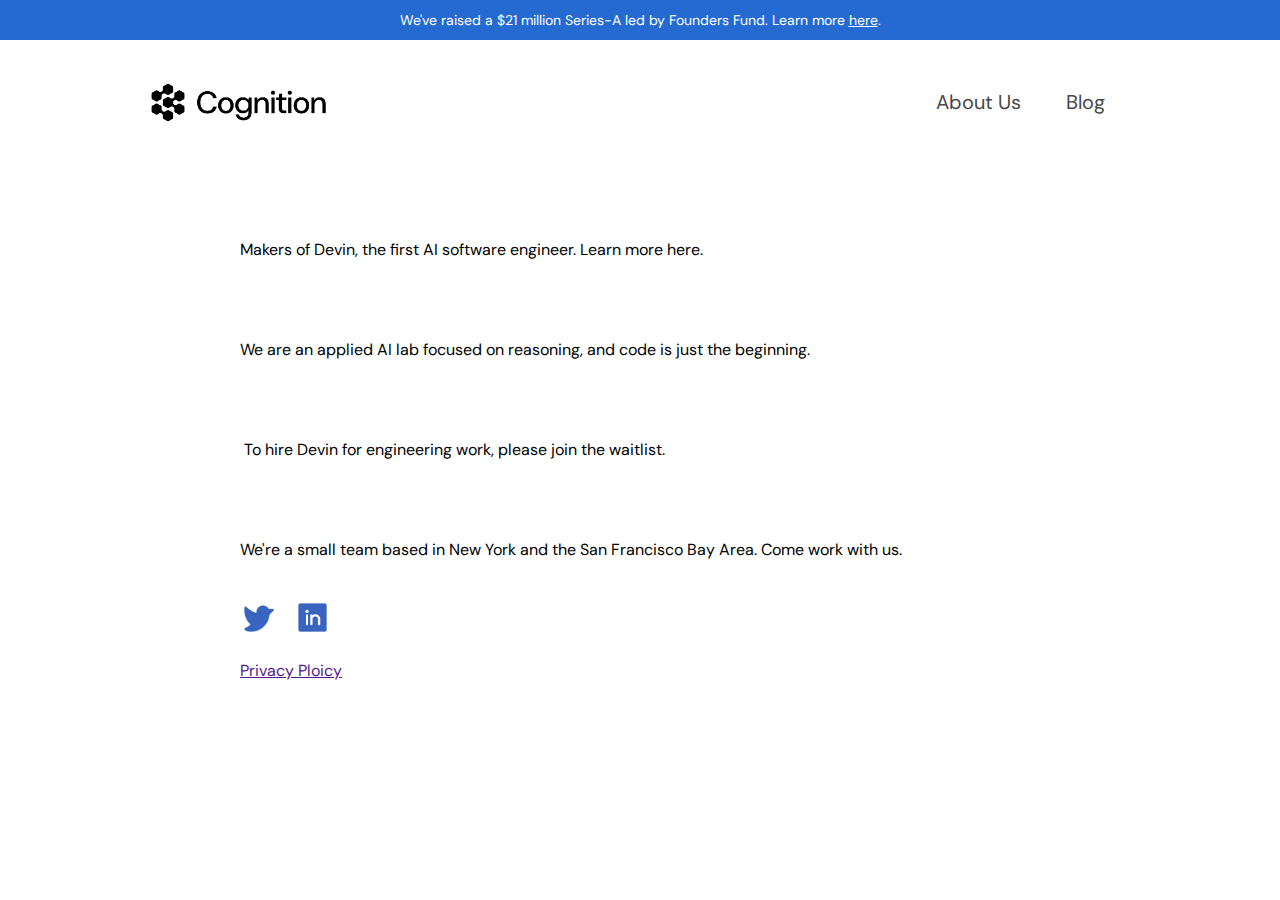
<file: index.html>
<!DOCTYPE html>
<html lang="en">
<head>
    <meta charset="UTF-8">
    <meta name="viewport" content="width=device-width, initial-scale=1.0">
    <title>Document</title>
    <link rel="preconnect" href="https://fonts.googleapis.com">
    <link rel="preconnect" href="https://fonts.gstatic.com" crossorigin>
    <link href="https://fonts.googleapis.com/css2?family=DM+Sans:ital,opsz,wght@0,9..40,100..1000;1,9..40,100..1000&display=swap" rel="stylesheet">
    <link rel="stylesheet" href="assets/css/style.css">
</head>
<body style="margin: 0; padding: 0;">
    <!-- header section -->
    <div class="header">
        <div class="header-top">
            <p style="text-align: center; background-color: #256ad1; color: white;">We've raised a $21 million Series-A led by Founders Fund. Learn more <a href="https://facebook.com/kasem32833">here</a>.</p>
        </div>
        <!-- header bottom -->
        <div class="header-bottom">
            <div class="header-content">
                <div class="logo">
                    <img src="assets/images/devin-logo.png" alt="">
                </div>
                <div class="menu">
                    <ul>
                        <li><a href="">About Us</a></li>
                        <li><a href="">Blog</a></li>
                    </ul>
                </div>
            </div>
            
        </div>
    </div>

    <!-- content-section -->
    <div class="content-area">
        <section>
            <div class="main-content">
                <p>
                    Makers of Devin, the first AI software engineer. Learn more here. <br>
    
                    We are an applied AI lab focused on reasoning, and code is just the beginning. <br>
                    ‍
                    To hire Devin for engineering work, please join the waitlist. <br>
        
                    We're a small team based in New York and the San Francisco Bay Area. Come work with us.
        
                </p>
            </div>
        </section>
        <!-- Footer section -->
        <section>
            <div class="socila-logo">
                <ul style="display: flex;">
                    <li><a href=""><img src="assets/images/twitter.png" alt=""></a></li>
                    <li><a href=""><img src="assets/images/linkedIn.png" alt=""></a></li>
                </ul>
            </div>
        </section>
        <!-- footer menu -->
        <section>
            <div style="margin-top: 20px;">
                <ul>
                    <li><a href="">Privacy Ploicy</a></li>
                </ul>
            </div>
        </section>
    </div>

</body>
</html>
</file>
<file: assets/css/style.css>
*{
    margin: 0;
    padding: 0;
    list-style: none;

}
body{
    font-family: "DM Sans", sans-serif;
    min-height: 100vh;
}
.header{
    position: fixed;
    top: 0;
    width: 100%;
}

.header-top a{
    color: white;
}
.header-top p{
    padding-top: 10px;
    padding-bottom: 10px;
    font-size: 14px;
    line-height: 20px;
    font-family: DM Sans;
}
.header-bottom{
    background-color: white;
}
.header-content{
    max-width: 980px;
    padding-top: 20px;
    padding-bottom: 20px;
    margin: 0 auto;
    display: flex;
    justify-content: space-between;
    /* position: fixed; */
    
    padding-top: 20px;
    padding-bottom: 20px;
    
}
.logo{
 display: flex;
 max-width: 150px;
}
.logo img{
    width: 177pxpx;
    height: 85px;
}
.menu{
    display: flex;
    justify-content: center;
    align-items: center;
}
.menu ul {
    display: flex;

}
.menu ul li{
    margin-right: 5px;
    padding: 20px;

    
}
.menu ul li a{
    text-decoration: none;
    color: #484848;
    font-size: 20px;
    line-height: 20px;
   
}
.content-area{
    max-width: 800px;
    margin: 0 auto;
    justify-content: center;
    margin: 0 auto;
    padding-top: 200px;
}
.main-content{
   
    margin: 0 auto;

}
.main-content p{
    line-height: 100px;
    
}
.socila-logo ul li a img{
    width: 35px;
    height: 35px;
    margin-right: 20px;
}
</file>
